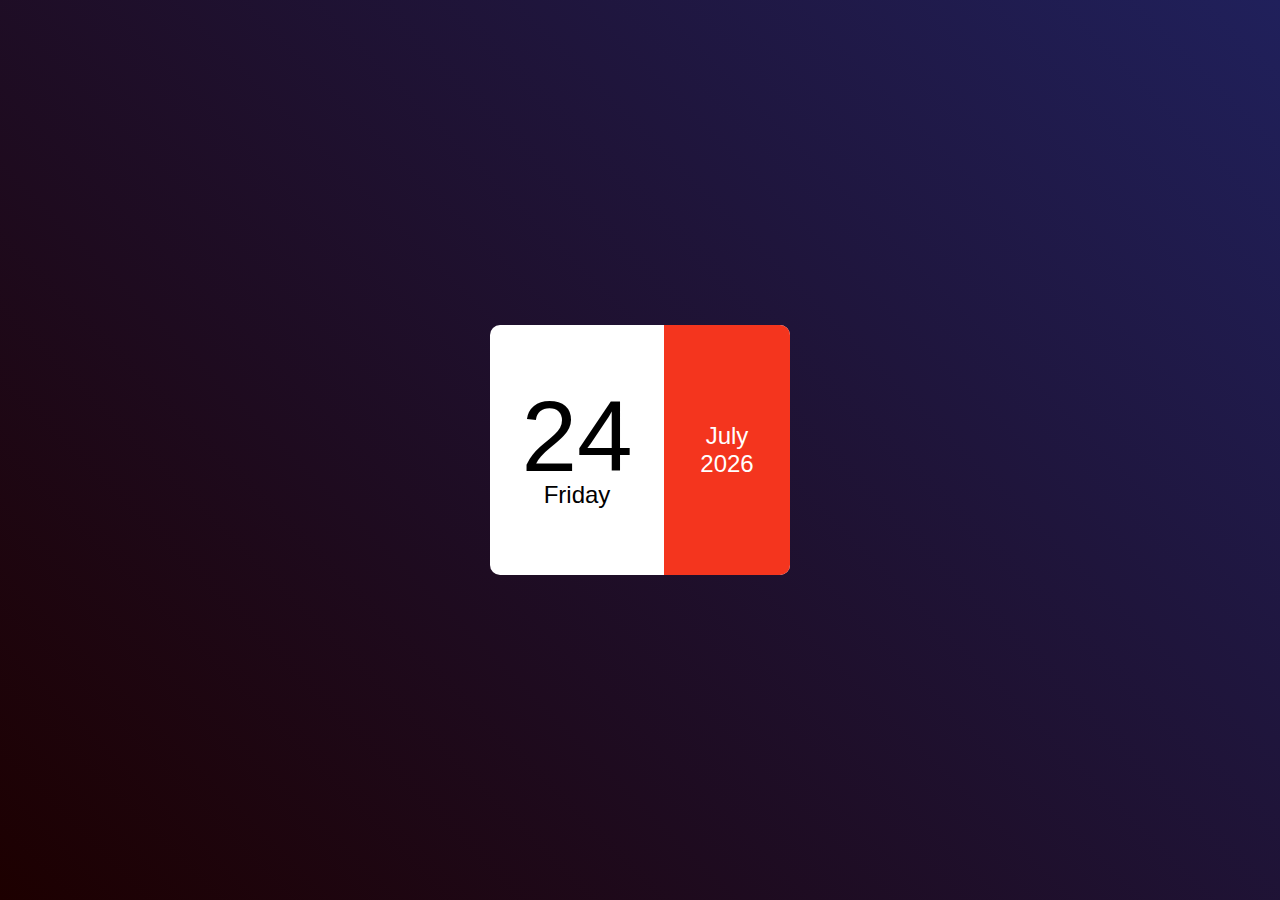
<file: miniCalendar/index.html>
<!DOCTYPE html>
<html lang="en">
  <head>
    <meta charset="UTF-8" />
    <meta name="viewport" content="width=device-width, initial-scale=1.0" />
    <title>Mini Calendar</title>
    <link rel="stylesheet" href="style.css" />
  </head>
  <body>
    <div class="hero">
      <div class="calendar">
        <div class="left">
          <p id="date">01</p>
          <p id="day">Sunday</p>
        </div>
        <div class="right">
          <p id="month">January</p>
          <p id="year">2020</p>
        </div>
      </div>
    </div>

    <script>
      const date = document.getElementById("date");
      const day = document.getElementById("day");
      const month = document.getElementById("month");
      const year = document.getElementById("year");

      const today = new Date();

      console.log(today);

      const weekDays = [
        "Sunday",
        "Monday",
        "Tuesday",
        "Wednesday",
        "Thursday",
        "Friday",
        "Saturday",
      ];
      const allMonths = [
        "January",
        "February",
        "March",
        "April",
        "May",
        "June",
        "July",
        "August",
        "September",
        "October",
        "November",
        "December",
      ];

      date.innerHTML = (today.getDate() < 10 ? "0" : "") + today.getDate();
      day.innerHTML = weekDays[today.getDay()];
      month.innerHTML = allMonths[today.getMonth()];
      year.innerHTML = today.getFullYear();
    </script>
  </body>
</html>
</file>
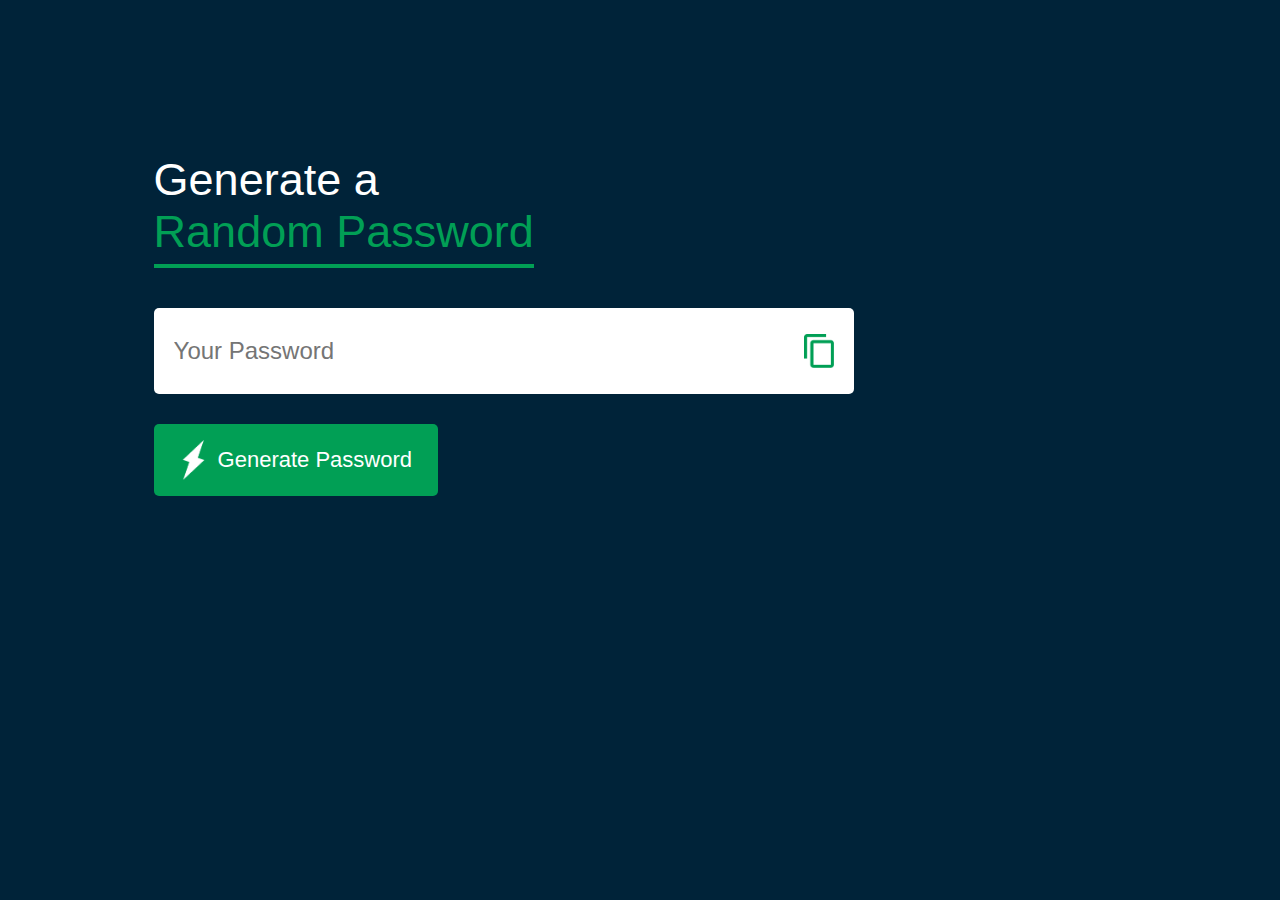
<file: randomPassword/index.html>
<!DOCTYPE html>
<html lang="en">
  <head>
    <meta charset="UTF-8" />
    <meta name="viewport" content="width=device-width, initial-scale=1.0" />
    <title>Random Password Generator</title>
    <link rel="stylesheet" href="style.css" />
  </head>
  <body>
    <div class="container">
      <h1>Generate a <br /><span>Random Password</span></h1>
      <div class="display">
        <input type="text" id="password" placeholder="Your Password" />
        <img src="images/copy.png" onclick="copyPassword()"/>
      </div>

      <button onclick="createPassword() "><img src="images/generate.png" /> Generate Password</button>
    </div>

    <script>
      const passwordBox = document.getElementById("password");
      const length = 16;

      const upperCase = "ABCDEFGHIJKLMNOPQRSTUVWXYZ";
      const lowerCase = "abcdefghijklmnopqrstuvwxyz";
      const number = "0123456789";
      const symbol = "!@#$%^&*()";

      const allChars = upperCase + lowerCase + number + symbol;
      function createPassword() {
        let password = "";

        password += upperCase[Math.floor(Math.random() * upperCase.length)];
        password += lowerCase[Math.floor(Math.random() * lowerCase.length)];
        password += number[Math.floor(Math.random() * number.length)];
        password += symbol[Math.floor(Math.random() * symbol.length)];

        while (length > password.length) {
          password += allChars[Math.floor(Math.random() * allChars.length)];
        }

        passwordBox.value = password;
      }


      function copyPassword() {
       passwordBox.select();
       document.execCommand("copy");
      }
    </script>
  </body>
</html>
</file>
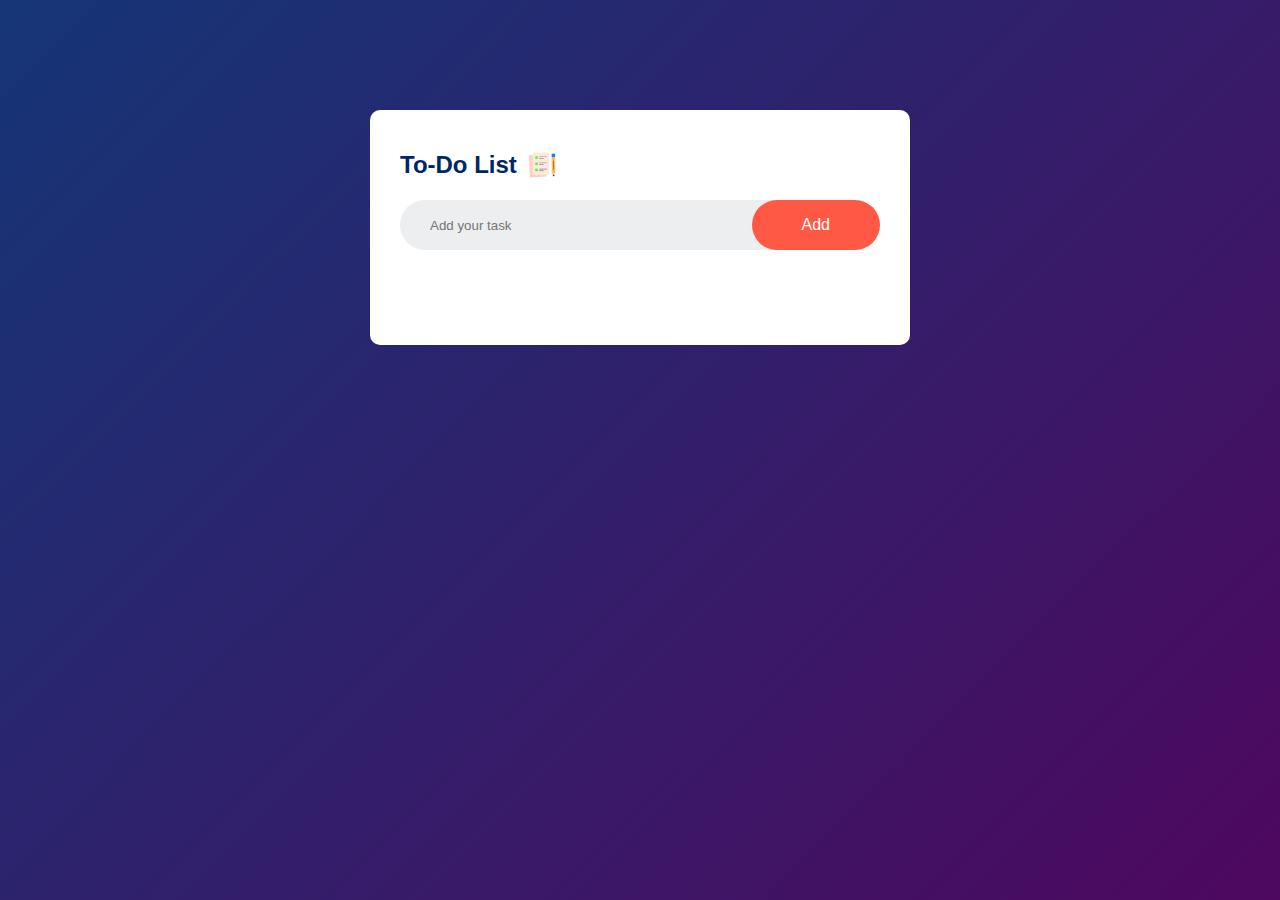
<file: toDoApp/index.html>
<!DOCTYPE html>
<html lang="en">
<head>
    <meta charset="UTF-8">
    <meta name="viewport" content="width=device-width, initial-scale=1.0">
    <title>Document</title>
    <link rel="stylesheet" href="style.css">
</head>
<body>
    <div class="container">
        <div class="todo-app">
            <h2>To-Do List <img src="images/icon.png"></h2>
            <div class="row">
                <input type="text" id="input-box" placeholder="Add your task">
                <button onclick="addTask()">Add</button>
            </div>

            <ul id="list-container">
                <!-- <li class="checked">Task 1</li>
                <li>Task 2</li>
                <li>Task 3</li> -->
            </ul>
        </div>
    </div>

    <script src="script.js"></script>
</body>
</html>
</file>
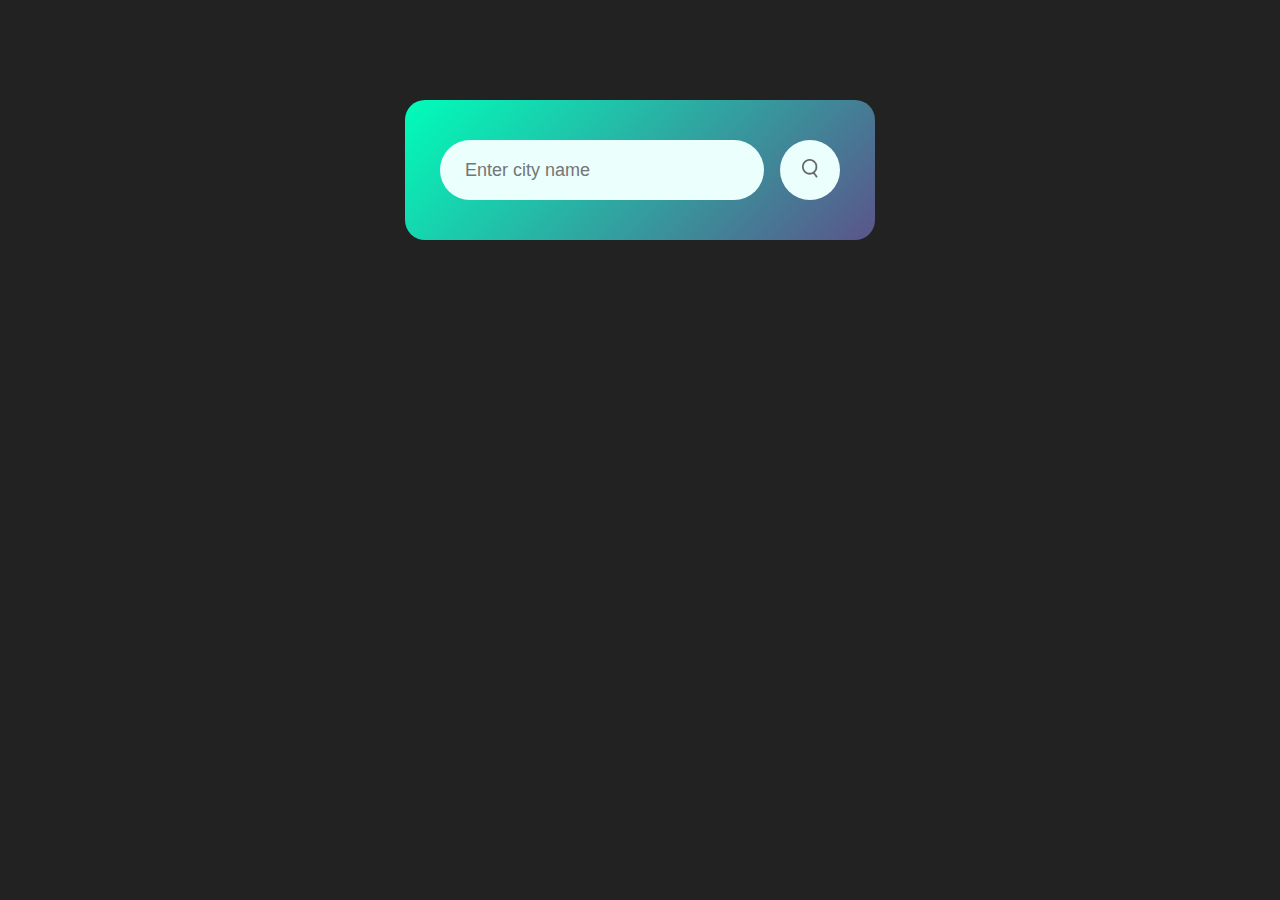
<file: weatherApp/index.html>
<!DOCTYPE html>
<html lang="en">
  <head>
    <meta charset="UTF-8" />
    <meta name="viewport" content="width=device-width, initial-scale=1.0" />
    <title>Weather App</title>
    <link rel="stylesheet" href="style.css" />
  </head>
  <body>
    <div class="card">
      <div class="search">
        <input type="text" placeholder="Enter city name" spellcheck="false" />
        <button><img src="images/search.png" alt="search" /></button>
      </div>

      <div class="error">
        <p>Invalid City Name</p>
      </div>
      <div class="weather">
        <img src="images/rain.png" class="weather-icon" />
        <h1 class="temp">22 C</h1>
        <h2 class="city">Tokyo</h2>
        <div class="details">
          <div class="col">
            <img src="images/humidity.png" />
            <div class="humidity">50%</div>
            <p>Humidity</p>
          </div>
          <div class="col">
            <img src="images/wind.png" />
            <div class="wind">15 km/h</div>
            <p>Wind Speed</p>
          </div>
        </div>
      </div>
    </div>

    <script>
      const apiKey = "ENTERYOURAPIKEY";
      const apiUrl =
        "https://api.openweathermap.org/data/2.5/weather?units=metric&q=";

      const searchBox = document.querySelector(".search input");
      const searchBtn = document.querySelector(".search button");

      const weatherIcon = document.querySelector(".weather-icon");

      async function checkWeather(city) {
        const response = await fetch(apiUrl + city + `&appid=${apiKey}`);

        if (response.status == 404) {
          document.querySelector(".error").style.display = "block";
          document.querySelector(".weather").style.display = "none";
        } else {
          var data = await response.json();

          console.log(data);

          document.querySelector(".city").innerHTML = data.name;
          document.querySelector(".temp").innerHTML =
            Math.round(data.main.temp) + " °C";
          document.querySelector(".humidity").innerHTML =
            data.main.humidity + " %";
          document.querySelector(".wind").innerHTML = data.wind.speed + " km/h";

          if (data.weather[0].main == "Clouds") {
            weatherIcon.src = "images/clouds.png";
          } else if (data.weather[0].main == "Clear") {
            weatherIcon.src = "images/clear.png";
          } else if (data.weather[0].main == "Rain") {
            weatherIcon.src = "images/rain.png";
          } else if (data.weather[0].main == "Drizzle") {
            weatherIcon.src = "images/drizzle.png";
          } else if (data.weather[0].main == "Mist") {
            weatherIcon.src = "images/mist.png";
          }

          document.querySelector(".weather").style.display = "block";
        }
      }

      searchBtn.addEventListener("click", () => {
        checkWeather(searchBox.value);
      });
    </script>
  </body>
</html>
</file>
<file: miniCalendar/style.css>
* {
  margin: 0;
  padding: 0;
  font-family: "Poppins", sans-serif;
  box-sizing: border-box;
}

.hero {
  width: 100%;
  min-height: 100vh;
  background: linear-gradient(45deg, #1d0000, #20205b);
  display: flex;
  align-items: center;
  justify-content: center;
}

.calendar {
  width: 300px;
  height: 250px;
  background: #fff;
  display: flex;
  align-items: center;
  border-radius: 10px;
}

.left, .right {

  height: 100%;
  display: flex;
  align-items: center;
  justify-content: center;
  flex-direction: column;
  font-size: 24px;
}

.right{
    width: 42%;
    background: #f4351e;
    color: #fff;
    border-top-right-radius: 10px;
    border-bottom-right-radius: 10px;

}

.left{
    width: 58%;
}

#date{
    font-size: 100px;
    line-height: 90px;
}
</file>
<file: randomPassword/style.css>
* {
    margin: 0;
    padding: 0;
    font-family: "Poppins", sans-serif;
    box-sizing: border-box;
  }

  body{
    background: #002339;
    color: #fff;
  }

.container{
    margin: 12%;
    width: 90%;
    max-width: 700px;
}

.display{
    width: 100%;
    margin-top: 50px;
    margin-bottom: 30px;
    background-color: #fff;
    color: #333;
    display: flex;
    align-items: center;
    justify-content: space-between;
    padding: 26px 20px;
    border-radius: 5px;
}

.container h1{
    font-weight: 500;
    font-size: 45px;
}

.container h1 span{
    color: #019f55;
    border-bottom: 4px solid #019f55;
    padding-bottom: 7px;
}

.display img{
    width: 30px;
    cursor: pointer;
}

.display input{
    border: 0;
    outline: 0;
    font-size: 24px;
}

.container button img{
    width: 28px;
    cursor: pointer;
    margin-right: 10px;
}

.container button{
    border: 0;
    outline: 0;
    background-color: #019f55;
    color: #fff;
    font-size: 22px;
    font-weight: 300;
    display: flex;
    align-items: center;
    justify-content: center;
    padding: 16px 26px;
    border-radius: 5px;
}
</file>
<file: toDoApp/style.css>
* {
  margin: 0;
  padding: 0;
  font-family: "Poppins", sans-serif;
  box-sizing: border-box;
}

.container {
  width: 100%;
  min-height: 100vh;
  background: linear-gradient(135deg, #153677, #4e085f);
  padding: 10px;
}

.todo-app {
  width: 100%;
  max-width: 540px;
  background: #fff;
  margin: 100px auto 20px;
  padding: 40px 30px 70px;
  border-radius: 10px;
}

.todo-app h2 {
  color: #002765;
  display: flex;
  align-items: center;
  margin-bottom: 20px;
}

.todo-app h2 img {
  width: 30px;
  margin-left: 10px;
}

.row {
  display: flex;
  align-items: center;
  justify-content: space-between;
  background: #edeef0;
  border-radius: 30px;
  padding-left: 20px;
  margin-bottom: 25px;
}

input {
  flex: 1;
  border: none;
  outline: none;
  background: transparent;
  padding: 10px;
  font-weight: 14px;
}
button {
  border: none;
  outline: none;
  padding: 16px 50px;
  background: #ff5945;
  color: #fff;
  font-size: 16px;
  cursor: pointer;
  border-radius: 40px;
}

ul li {
  list-style: none;
  font-size: 17px;
  padding: 12px 8px 12px 50px;
  user-select: none;
  cursor: pointer;
  position: relative;
}

ul li::before {
  content: "";
  position: absolute;
  height: 28px;
  width: 28px;
  border-radius: 50%;
  background-image: url("images/unchecked.png");
  background-size: cover;
  background-position: center;
  top: 20px;
  left: 8px;
}

ul li.checked {
  color: #555;
  text-decoration: line-through;
}

ul li.checked::before{
  background-image: url("images/checked.png");

}

ul li span{
    position: absolute;
    right: 0;
    top: 5px;
    width: 40px;
    height: 40px;
    font-size: 22px;
    color: #555;
    line-height: 40px;
    text-align: center;
}

ul li span:hover{
    background: #edeef0;
}
</file>
<file: weatherApp/style.css>
*{
    margin: 0;
    padding: 0;
    font-family: 'Poppins', sans-serif;
    box-sizing: border-box;
}

body{
    background: #222;
}

.card{
    width: 90%;
    max-width: 470px;
    background: linear-gradient(135deg, #00feba, #5b548a);
    color: #fff;
    margin: 100px auto 0;
    border-radius: 20px;
    padding: 40px 35px;
    text-align: center;
}

.search{
    width: 100%;
    display: flex;
    align-items: center;
    justify-content: space-between;
}

.search input{
    border: 0;
    outline: 0;
    background: #ebfffc;
    color: #555;
    padding: 10px 25px;
    height: 60px;
    border-radius: 30px;
    flex: 1;
    margin-right: 16px;
    font-size: 18px;
}

.search button{
    border: 0;
    outline: 0;
    background: #ebfffc;
    border-radius: 50%;
    width: 60px;
    height: 60px;
    cursor: pointer;
}

.search button img{
    width: 16px;
}

.weather-icon{
    width: 170px;
    margin-top: 30px;
}

.weather h1{
    font-size: 80px;
    font-weight: 500;
}

.weather h2{
    font-size: 45px;
    font-weight: 400;
    margin-top: -10px;
}

.details{
    display: flex;
    align-items: center;
    justify-content: space-between;
    padding: 0 20px;
    margin-top: 50px;
}

.col{
    display: flex;
    align-items: center;
    text-align: left;
}

.col img{
    width: 40px;
    margin-right: 10px;
}

.humidity, .wind{
    font-size: 28px;
    margin-top: -6px;
}

.weather{
    display: none;
}

.error{
    text-align: left;
    margin-left: 10px;
    font-size: 14px;
    margin-top: 10px;
    display: none;
}
</file>
